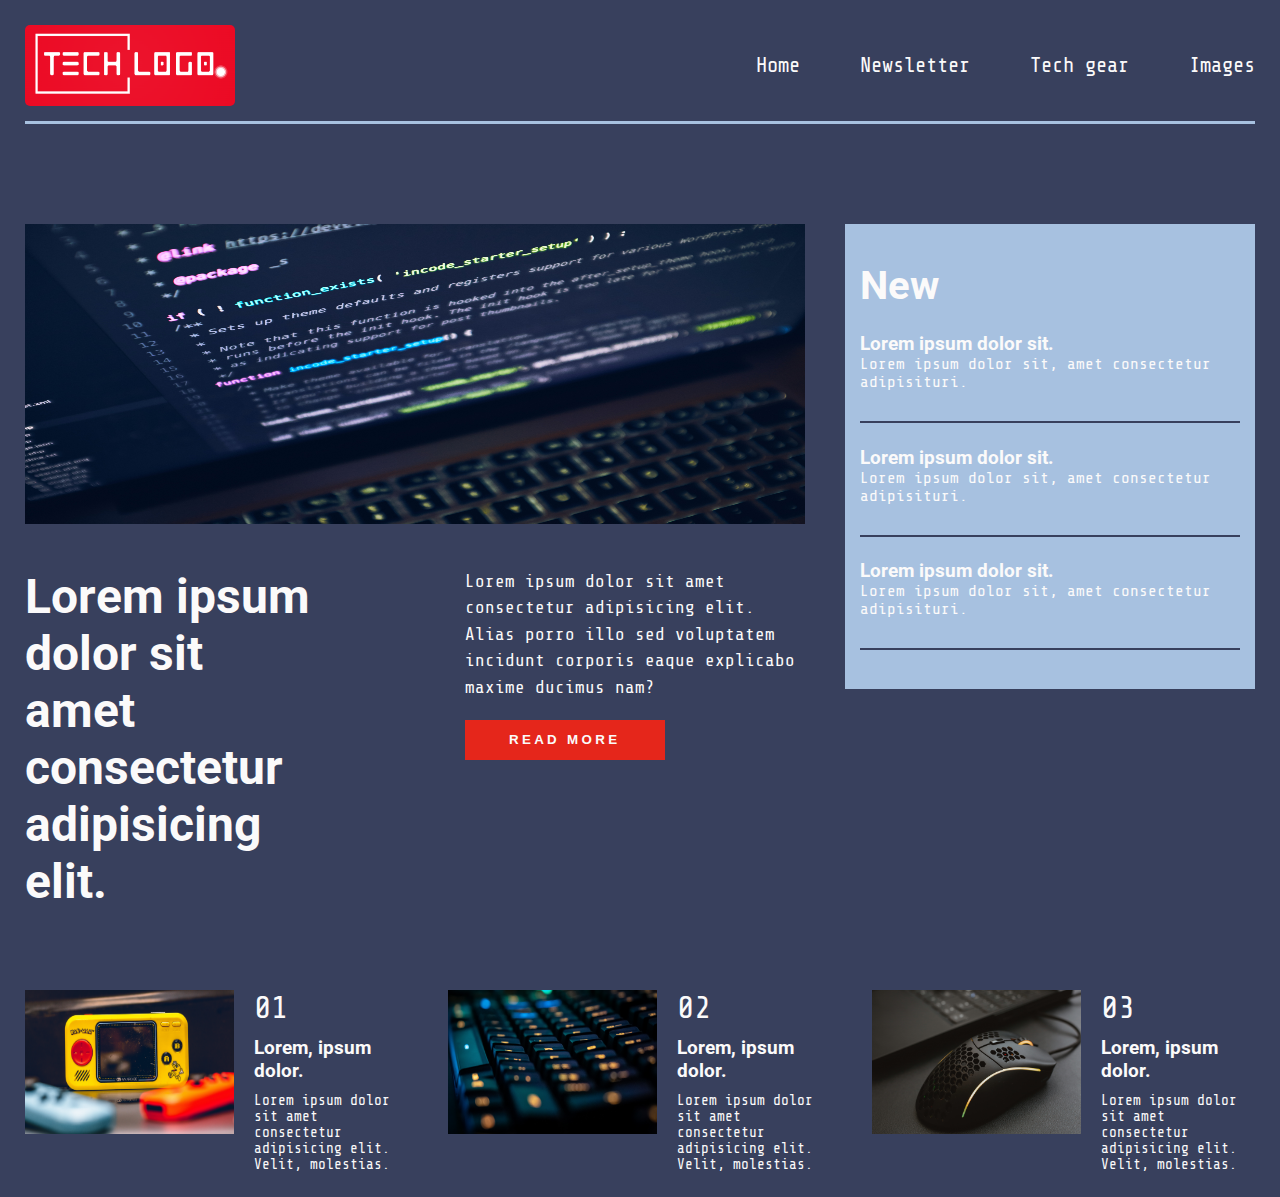
<file: index.html>
<!DOCTYPE html>
<html lang="en">

<head>
    <meta charset="UTF-8">
    <meta name="viewport" content="width=device-width, initial-scale=1.0">
    <title>Tech News</title>
    <link rel="stylesheet" href="styles.css">
    <link rel="preconnect" href="https://fonts.googleapis.com">
    <link rel="preconnect" href="https://fonts.gstatic.com" crossorigin>
    <link href="https://fonts.googleapis.com/css2?family=Roboto:wght@400;700&family=Share+Tech+Mono&display=swap"
        rel="stylesheet">
</head>

<body>

    <header>
        <nav class="navigation">
            <img src="images/logo.png" alt="Company logo">

            <ul class="nav-links">
                <li><a href="index.html">Home</a></li>
                <li><a href="newsletter.html">Newsletter</a></li>
                <li><a href="tech-gear.html">Tech gear</a></li>
                <li><a href="images.html">Images</a></li>
            </ul>
        </nav>
    </header>

    <main>
        <div class="main-content">
            <div>
                <img src="images/hackermans.jpg" alt="">
            </div>

            <div class="headline-section">
                <h1 class="homepage-headline">Lorem ipsum dolor sit amet consectetur adipisicing elit.</h1>
                <div class="paragraph-button">
                    <p>Lorem ipsum dolor sit amet consectetur adipisicing elit. Alias porro illo sed voluptatem incidunt
                        corporis eaque explicabo maxime ducimus nam?
                    </p>
                    <button>READ MORE</button>
                </div>

            </div>
        </div>

        <div class="aside-content">
            <h2>New</h2>
            <div>
                <h3>Lorem ipsum dolor sit.</h3>
                <p>Lorem ipsum dolor sit, amet consectetur adipisituri.</p>
            </div>
            <div>
                <h3>Lorem ipsum dolor sit.</h3>
                <p>Lorem ipsum dolor sit, amet consectetur adipisituri.</p>
            </div>
            <div>
                <h3>Lorem ipsum dolor sit.</h3>
                <p>Lorem ipsum dolor sit, amet consectetur adipisituri.</p>
            </div>

        </div>


    </main>

    <div class="bottom-articles">
        <div class="article-card">
            <div>
                <img src="images/gameboy.jpg" alt="">
            </div>
            <div>
                <p class="article-number">01</p>
                <h2>Lorem, ipsum dolor.</h2>
                <p class="article-text">Lorem ipsum dolor sit amet consectetur adipisicing elit. Velit, molestias.</p>
            </div>
        </div>

        <div class="article-card">
            <div>
                <img src="images/keyboard.jpg" alt="">
            </div>
            <div>
                <p class="article-number">02</p>
                <h2>Lorem, ipsum dolor.</h2>
                <p class="article-text">Lorem ipsum dolor sit amet consectetur adipisicing elit. Velit, molestias.</p>
            </div>
        </div>

        <div class="article-card">
            <div>
                <img src="images/mouse.jpg" alt="">
            </div>
            <div>
                <p class="article-number">03</p>
                <h2>Lorem, ipsum dolor.</h2>
                <p class="article-text">Lorem ipsum dolor sit amet consectetur adipisicing elit. Velit, molestias.</p>
            </div>
        </div>
    </div>
</body>

</html>
</file>
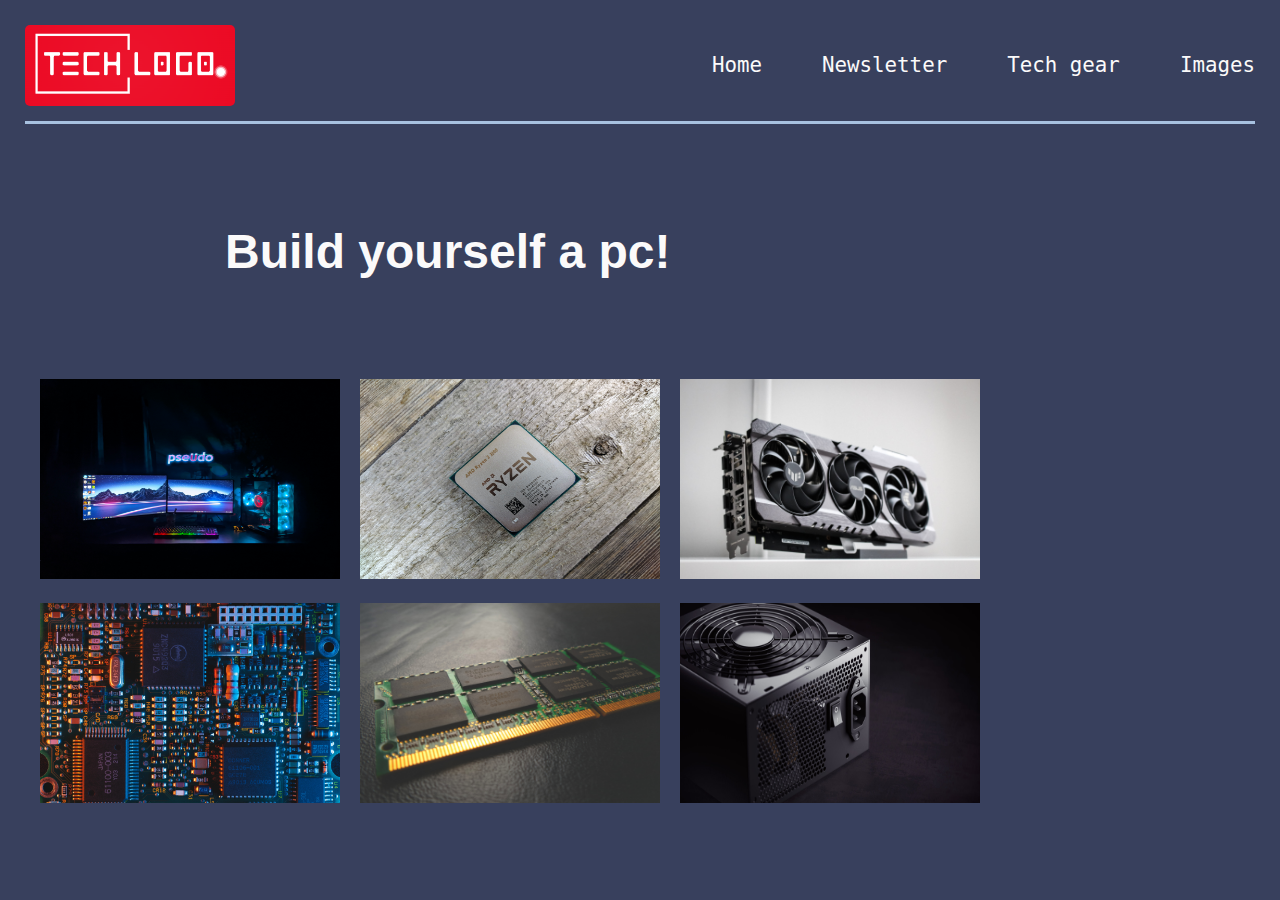
<file: images.html>
<!DOCTYPE html>
<html lang="en">

<head>
    <meta charset="UTF-8">
    <meta name="viewport" content="width=device-width, initial-scale=1.0">
    <title>Images</title>
    <link rel="stylesheet" href="styles.css">
</head>

<body>

    <header>
        <nav class="navigation">
            <img src="images/logo.png" alt="Company logo">

            <ul class="nav-links">
                <li><a href="index.html">Home</a></li>
                <li><a href="newsletter.html">Newsletter</a></li>
                <li><a href="tech-gear.html">Tech gear</a></li>
                <li><a href="images.html">Images</a></li>
            </ul>
        </nav>
    </header>

    <h1 class="images-heading">Build yourself a pc!</h1>

    <div class="image-wrapper">
        <a href=""><img src="images/monitor.jpg" alt="PC monitor"></a>
        <a href=""><img src="images/cpu.jpg" alt="cpu"></a>
        <a href=""><img src="images/gpu.jpg" alt="gpu"></a>
        <a href=""><img src="images/motherboard.jpg" alt="motherboard"></a>
        <a href=""><img src="images/ram.jpg" alt="ram"></a>
        <a href=""><img src="images/powersupply.jpg" alt="power supply"></a>
    </div>

</body>

</html>
</file>
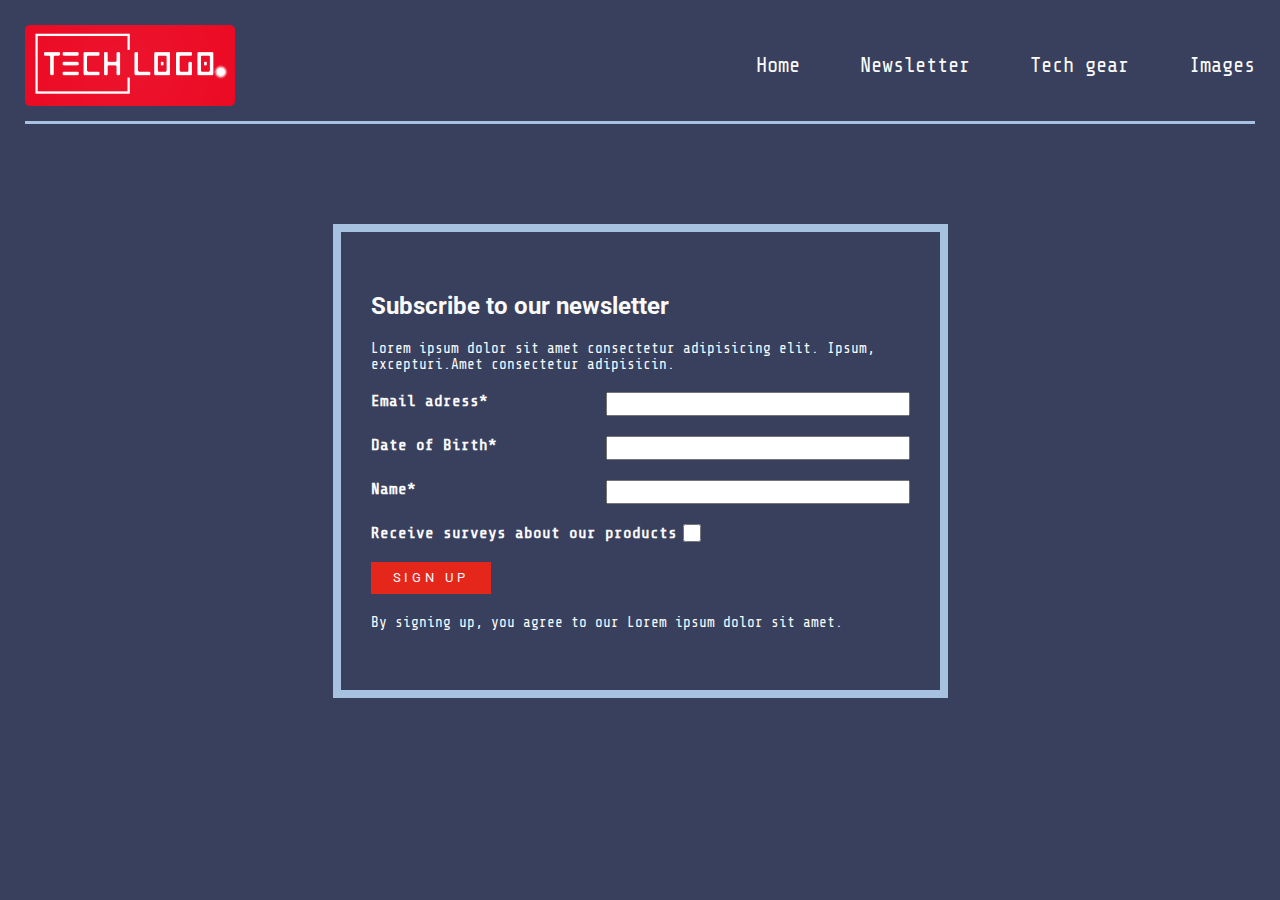
<file: newsletter.html>
<!DOCTYPE html>
<html lang="en">

<head>
    <meta charset="UTF-8">
    <meta name="viewport" content="width=device-width, initial-scale=1.0">
    <title>Newsletter</title>
    <link rel="stylesheet" href="styles.css">
    <link rel="preconnect" href="https://fonts.googleapis.com">
    <link rel="preconnect" href="https://fonts.gstatic.com" crossorigin>
    <link href="https://fonts.googleapis.com/css2?family=Roboto:wght@400;700&family=Share+Tech+Mono&display=swap"
        rel="stylesheet">
</head>

<body>

    <header>
        <nav class="navigation">
            <img src="images/logo.png" alt="Company logo">

            <ul class="nav-links">
                <li><a href="index.html">Home</a></li>
                <li><a href="newsletter.html">Newsletter</a></li>
                <li><a href="tech-gear.html">Tech gear</a></li>
                <li><a href="images.html">Images</a></li>
            </ul>
        </nav>
    </header>

    <form action="">
        <fieldset>
            <div class="form-wrapper">

                <h1>Subscribe to our newsletter</h1>

                <p>Lorem ipsum dolor sit amet consectetur adipisicing elit. Ipsum, excepturi.Amet consectetur adipisicin.</p>

                <div class="text-inputs">
                    <label for="email">Email adress*</label>
                    <input type="email" name="email" id="email">
                </div>

                <div class="text-inputs">
                    <label for="birthdate">Date of Birth*</label>
                    <input type="text" name="birthdate" id="birthdate">
                </div>

                <div class="text-inputs">
                    <label for="name">Name*</label>
                    <input type="text" name="name" id="name">
                </div>

                <div class="checkbox-wrapper">
                    <label for="checkbox">Receive surveys about our products</label>
                    <input type="checkbox" name="checkbox" id="checkbox">

                </div>

                <button>SIGN UP</button>

                <p>By signing up, you agree to our Lorem ipsum dolor sit amet.</p>

            </div>
        </fieldset>


    </form>
</body>

</html>
</file>
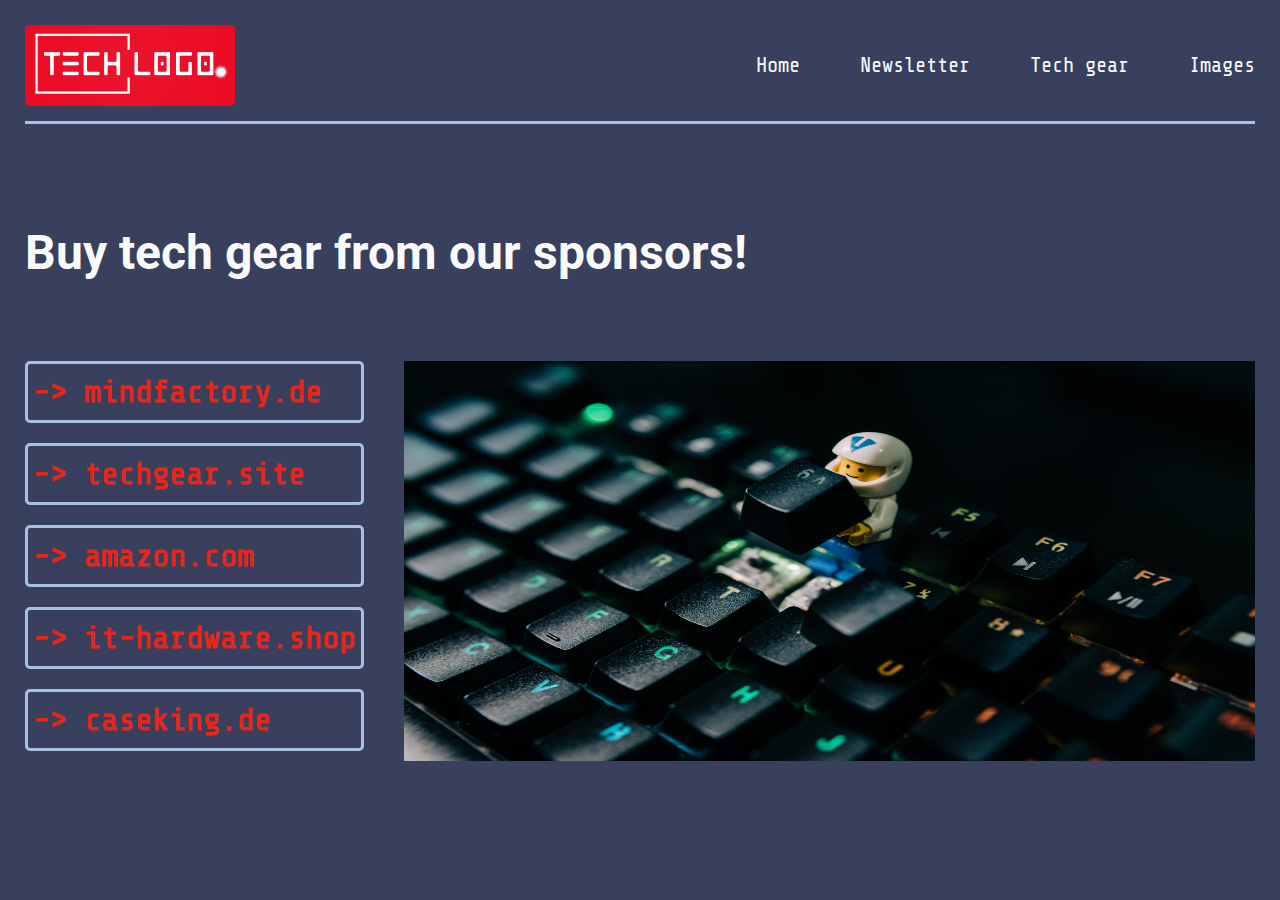
<file: tech-gear.html>
<!DOCTYPE html>
<html lang="en">

<head>
    <meta charset="UTF-8">
    <meta name="viewport" content="width=device-width, initial-scale=1.0">
    <title>Tech gear</title>
    <link rel="stylesheet" href="styles.css">
    <link rel="preconnect" href="https://fonts.googleapis.com">
    <link rel="preconnect" href="https://fonts.gstatic.com" crossorigin>
    <link href="https://fonts.googleapis.com/css2?family=Roboto:wght@400;700&family=Share+Tech+Mono&display=swap"
        rel="stylesheet">
</head>

<body>

    <header>
        <nav class="navigation">
            <img src="images/logo.png" alt="Company logo">

            <ul class="nav-links">
                <li><a href="index.html">Home</a></li>
                <li><a href="newsletter.html">Newsletter</a></li>
                <li><a href="tech-gear.html">Tech gear</a></li>
                <li><a href="images.html">Images</a></li>
            </ul>
        </nav>
    </header>

    <h1 class="tech-heading">Buy tech gear from our sponsors!</h1>

    <div class="wrap">
        <ul>
            <li><a href="https://www.mindfactory.de/" target="_blank">-> mindfactory.de</a></li>
            <li><a href="https://techgear.site/" target="_blank">-> techgear.site</a></li>
            <li><a href="https://www.amazon.de/" target="_blank">-> amazon.com</a></li>
            <li><a href="https://www.it-hardware.shop/de/" target="_blank">-> it-hardware.shop</a></li>
            <li><a href="https://www.caseking.de/en" target="_blank">-> caseking.de</a></li>
        </ul>
        <img src="images/hardware.jpg">
    </div>

</body>

</html>
</file>
<file: styles.css>
* {
    padding: 0;
    margin: 0;
    list-style-type: none;
    text-decoration: none;
}

/*UNIVERSAL STYLES*/
body {
    background-color: #38405D;
    color: #FBFAFA;
    max-width: 1600px;
    margin: 0 auto;
    padding: 25px;
}

h1,
h2,
h3,
h4,
h5 {
    font-family: 'Roboto', sans-serif;
}

p {
    font-family: 'Share Tech Mono', monospace;
}

.navigation {
    display: flex;
    justify-content: space-between;
    align-items: center;
    margin-bottom: 100px;
    padding-bottom: 15px;
    border-bottom: solid 3px #A7C1E0;
}

.navigation img {
    width: 210px;
    border-radius: 5px;
}

.nav-links {
    display: flex;
    gap: 60px;
}

.nav-links a {
    font-family: 'Share Tech Mono', monospace;
    font-size: 1.3em;
    color: #FBFAFA;

}

.nav-links a:hover {
    color: #E5261B;
}

/*HOMEPAGE*/
main {
    display: flex;
    gap: 40px;
}

.main-content {
    display: flex;
    flex-direction: column;
    gap: 40px;
}

.main-content img {
    width: 100%;
    height: 300px;
    flex: 1;
}

.homepage-headline {
    font-size: 3em;
}

.headline-section {
    display: flex;
    justify-content: space-between;
    gap: 150px;
}

.paragraph-button {
    display: flex;
    flex-direction: column;
    gap: 20px;
}

.paragraph-button p {
    line-height: 1.5em;
    font-size: 1.1em;
}

.paragraph-button button {
    width: 200px;
    height: 40px;
    background-color: #E5261B;
    color: #FBFAFA;
    font-weight: bold;
    letter-spacing: 0.25em;
    border: none;
}

button:hover {
    cursor: pointer;
}

.aside-content {
    display: flex;
    flex-direction: column;
    justify-content: space-evenly;
    padding: 15px;
    flex-shrink: 0;
    width: 380px;
    height: 435px;
    background-color: #A7C1E0;
}

.aside-content h2 {
    font-size: 2.5em;
    font-weight: bold;
}

.aside-content p {
    padding-bottom: 30px;
    border-bottom: 2px solid #38405D;
}

.bottom-articles {
    display: flex;
    gap: 40px;
}

.bottom-articles img {
    width: 209px;
    height: 144px;
}

.article-card {
    display: flex;
    gap: 20px;
    margin-top: 80px;
    width: 446px;

}

.article-card :nth-child(2) {
    display: flex;
    flex-direction: column;
    gap: 10px;
}

.article-number {
    font-size: 2em;
}

.article-card h2 {
    font-size: 1.2em;
}

.article-text {
    font-size: 0.9em;
}

/*NEWSLETTER*/

form {
    width: 50%;
    margin: 0 auto;
}

form h1 {
    font-size: 1.5em;
}

form p {
    font-size: 0.9em;
}

fieldset {
    border: 8px solid #A7C1E0;
}

.form-wrapper {
    display: flex;
    flex-direction: column;
    padding: 60px 30px;
    gap: 20px;

}

.text-inputs {
    display: flex;
    gap: 5px;
    justify-content: space-between;
}

label {
    font-weight: bold;
    font-family: 'Share Tech Mono', monospace;
}

form input[type="text"],
form input[type="email"] {
    height: 20px;
    width: 300px;

}

.checkbox-wrapper {
    display: flex;
    flex-direction: row;

}

form input[type="checkbox"] {
    width: 30px;
}

form button {
    width: 120px;
    height: 32px;
    background-color: #E5261B;
    color: #FBFAFA;
    letter-spacing: 0.3em;
    font-family: 'Roboto', sans-serif;
    font-size: 0.8em;
    border: none;
}

/*TECH GEAR PAGE*/
.tech-heading {
    font-size: 3em;
    margin-bottom: 80px;
}

.wrap {
    display: flex;
    gap: 40px;
    max-width: 1500px;
    max-height: 400px;
    margin: 0 auto;
}

.wrap li {
    border: 3px solid #A7C1E0;
    border-radius: 5px;
    margin-bottom: 20px;
    padding: 10px 5px;
    color: #E5261B;
}

.wrap a {
    text-decoration: none;
    color: #E5261B;
    font-weight: bold;
    font-size: 2em;
    font-family: 'Share Tech Mono', monospace;
}

.wrap img {
    width: 550px;
    flex: 1;
}

/*IMAGES PAGE*/
.images-heading{
    font-size: 3em;
    margin: 0 auto;
    margin-bottom: 100px;
    margin-left: 200px;

}
.image-wrapper{
    margin: 0 auto;
    display: flex;
    flex-wrap: wrap;
    gap: 20px;
    max-width: 1200px;

}
.image-wrapper img{
    width: 300px;
    height: 200px;
    flex: 1 1 auto;

}
</file>
